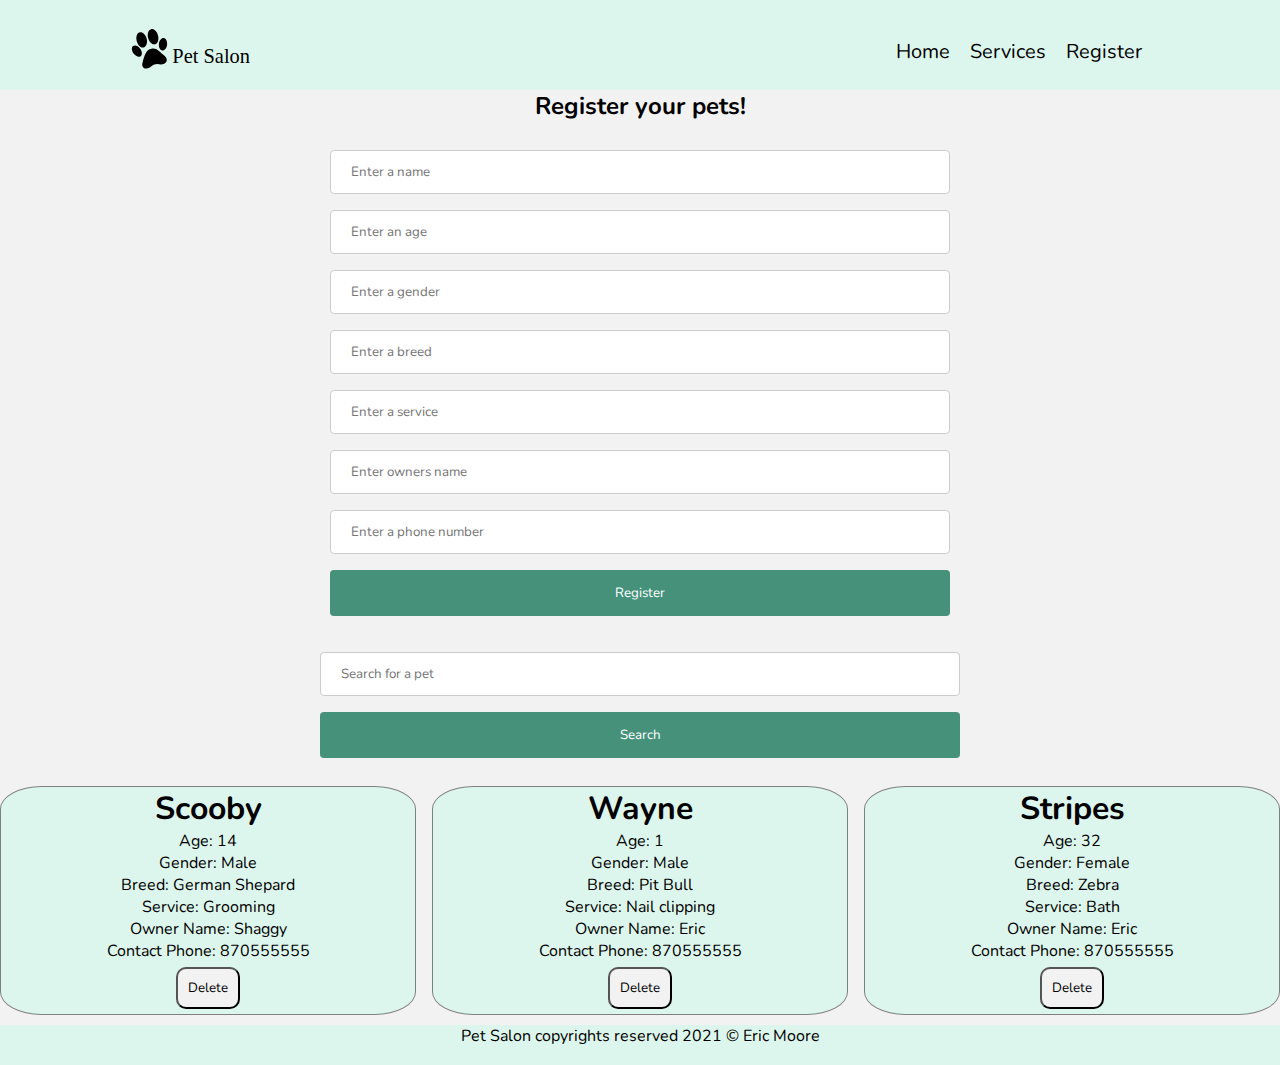
<file: Day 1/register.html>
<!DOCTYPE html>
<html lang="en">
<head>
    <meta charset="UTF-8">
    <meta http-equiv="X-UA-Compatible" content="IE=edge">
    <meta name="viewport" content="width=device-width, initial-scale=1.0">
    <!-- bootstrap link -->
    <link href="https://cdn.jsdelivr.net/npm/bootstrap@5.1.3/dist/css/bootstrap.min.css" rel="stylesheet" integrity="sha384-1BmE4kWBq78iYhFldvKuhfTAU6auU8tT94WrHftjDbrCEXSU1oBoqyl2QvZ6jIW3" crossorigin="anonymous">

    <link rel="stylesheet" href="styles/mystyle.css">
    <link href="https://fonts.googleapis.com/icon?family=Material+Icons"
      rel="stylesheet">
    <title>Pet Salon</title>
</head>
<body>
    
    
    <header class="header">
        <div class="logo-wrapper">
           <img id="logo" src="images/pawlogo.svg" alt="Pet Logo">
        </div>
        

            <nav class="navbar">
                <div class="menu">
                    <img id="menuBars" src="images/menu-48.svg">
                </div>
                <div class="navlinks">
                    <ul>                      
                        <li><a class="navItem" href="index.html">Home</a></li>
                        <li><a  class="navItem" href="services.html">Services</a></li>
                        <li><a class="navItem" href="register.html">Register</a></li>
                                            
                     </ul>                     
                </div>     
            </nav>
            
            
    </header>

    <main>
        
        <h2>Register your pets!</h2>
        
        <div class = "inputs">
            <input class="form-control" type="text" placeholder="Enter a name" id="petName">
            <input class="form-control" type="number" placeholder="Enter an age" id="petAge">
            <input class="form-control" type="text" placeholder="Enter a gender" id="petGender">
            <input class="form-control" type="text" placeholder="Enter a breed" id="petBreed">
            <input class="form-control" type="text" placeholder="Enter a service" id="petService">
            <input class="form-control" type="text" placeholder="Enter owners name" id="ownerName">
            <input class="form-control" type="tel" placeholder="Enter a phone number" id="ownerPhone">
            <br/>
            <button onclick="register();" class="register">Register</button>
        </div>

        <div class="pet-search">
            <input id="txtSearch" type="text" placeholder="Search for a pet">
            <div class="searchButtonContainer">
                <button class="searchButton" onclick="searchPet();">Search</button>
            </div>
        </div>

        <div class="pets-container container">
            <div id="pets">
                <!-- pets go here -->
            </div>
        </div>


       
    </main>




    <footer>
        <p>Pet Salon copyrights reserved 2021 &copy; Eric Moore</p>
    </footer>

        <script src="script/display.js"></script>
        <script src="script/register.js"></script>
       


</body>     
</html>
</file>
<file: Day 1/styles/mystyle.css>
@import url('https://fonts.googleapis.com/css2?family=Lato:wght@300;400;700&family=Montserrat:wght@500;700;800&family=Nunito:ital,wght@0,400;0,700;1,900&display=swap');


@media only screen and (min-width: 768px){
    

    *{
        margin: 0;
        padding: 0;
        font-family: 'Montserrat', sans-serif;
        font-family: 'Lato', sans-serif;
        font-family: 'Nunito', sans-serif;
        
    }



    .bg{
        
        background-color:#DDF6ED;
        border:1px solid white;
        border-radius: 10%;
        text-align:center;
        border: 1px solid gray;
        position:relative;
        
    }

    .menu img{
        display:none;
    }

    body{
        color: black;
        background-color:#f2f2f2;
    }




    header{
        display:flex;
        background-color: #DDF6ED;
        justify-content:space-between;
        height: 90px;

    }

    .logo-wrapper #logo{
        position: absolute;
        margin-left: 10%;
        margin-top: 2%;
        height: 45px;
        
    }

  
    nav{
        margin-top:3%;
        margin-right:10%;
        
    }

    .navlinks{
        margin-right:10%;
    }

    .navlinks ul li{
    
        list-style: none;
        text-align:center;
        
    }
    .navlinks ul{
        display:flex;
    }
    nav a{  
        text-decoration: none;
        font-size: 20px;
        padding:10px;
        color: black;
        transition: all 1s;
        }

    nav a:hover{
        color: #45917A;
        font-size: 22px;
        
    }

    
    #pets{
        display:grid;
        grid-template-columns: repeat(3,1fr);
        grid-column-gap: 1rem;
        grid-row-gap: 1rem;
        padding-bottom:10px;

    }

    .pet-search{
        text-align:center;
    }


    h2{
        text-align: center;
        
    }

    

    .petDivContainer{
        display:flex;
        justify-content:center;
        
    }

    .petDiv1 img{
        width:300px;
        height: auto;
        border-radius: 8px;
        /* margin-right:20rem; */
        padding:10px;


    }

    .petDiv2 img{
        width:340px;
        height: auto;
        border-radius: 8px;
        padding:10px;
    }

    div.petDiv3Container{
        align-items:center;
        justify-content:center;
    }

    .petDiv3 img{
        width:550px;
        height: auto;
        border-radius: 8px;
        padding:20px;
        
        
    }

    .petDiv1Text{
        inline-size:250px;
        overflow:hidden;
        
        border-radius:10%;
        padding:10px;
        background-color:#DDF6ED;
    }

    .petDiv2Text{
        inline-size:250px;
        overflow:hidden;
       
        border-radius:10%;
        padding:10px;
        background-color:#DDF6ED;
    }

    .petDiv3Text{
        inline-size:350px;
        overflow:hidden;
       
        border-radius:10%;
        padding:10px;
        background-color:#DDF6ED;
    }

    .petDiv3Container{

        display:flex;
    }

    .servicesContainer{
        display:grid;
        grid-template-columns: repeat(3,1fr);
        grid-column-gap: 1rem;
        grid-row-gap: 1rem;
        padding-bottom:10px;
    }

    .service1 img{
        width:300px;
        height: auto;
        border-radius: 8px;
        padding:20px;
    }
    .service2 img{
        width:300px;
        height: auto;
        border-radius: 8px;
        padding:20px;
    }
    

    .service3 img{
        width:400px;
        height: auto;
        border-radius: 8px;
        padding:20px;
    }

    /* .service4 img{
        width:200px;
        height: auto;
        border-radius: 8px;
        padding:20px;
    }
     */

     #shower{
         text-align: left;
         padding:10px;
         padding-left:50%;
         font-weight:bold;
     }

     #nails{
        text-align: left;
        padding:10px;
        padding-left:50%;
        font-weight:bold;
     }

     #conditioning{
         text-align: left;
         padding:10px;
         padding-left:50%;
         font-weight:bold;
     }
    



    footer{
    position: relative;
    bottom: 0;
    width: 100%;
    height: 2.5rem;
    background-color: #DDF6ED;
    text-align: center;

    
    
    }

}


/* Where register page starts */

input[type=text], input[type=number], input[type=tel], select {
    width: 50%;
    padding: 12px 20px;
    margin: 8px 0;
    display: inline-block;
    border: 1px solid #ccc;
    border-radius: 4px;
    box-sizing: border-box;
}

  
  .register {
    width: 50%;
    background-color: #45917A;
    color: white;
    padding: 14px 20px;
    margin: 8px 0;
    border: none;
    border-radius: 4px;
    cursor: pointer;
  }
  
  .register:hover {
    background-color: #2d767f;
  }
  
  .inputs{
    border-radius: 5px;
    background-color: #f2f2f2;
    padding: 20px;
    text-align: center;
  }

  .searchButton{
        width:50%;
        background-color: #45917A;
        color: white;
        padding: 14px 20px;
        margin: 8px 0;
        border: none;
        border-radius: 4px;
        cursor: pointer       
  }

  .searchButton:hover{
    background-color: #2d767f;
  }

  .searchButtonContainer{
      padding-bottom: 20px;
  }

  .highlight{
      border: 5px solid #45917A;
      border-radius: 12%;
      
  }

  #deleteButton{
      padding:10px;
      border-radius:10px;
      background-color:#f2f2f2;
  }

  #deleteButton:hover{
      background-color:#45917A;
  }

  .deleteBtnContainer{
      padding:5px;
  }


  


  
  @media only screen and (max-width: 768px){
  /* mobile view starts here */

    *{
        font-family: 'Montserrat', sans-serif;
        font-family: 'Lato', sans-serif;
        font-family: 'Nunito', sans-serif;
        margin:0;
        padding:0;
    }
    
    .nav-item{
       
    }
  
    .bg{
        background-color:#DDF6ED;
        border-radius: 10%;
        text-align:center;
        border: 1px solid gray;
        position:relative;

       
    }

    .bg-container{
        padding:10px;
    }
    #pets{
        padding-bottom:10px;
    }

    .navlinks{
        display:none;
    }


    header{
        display:flex;
        background-color: #DDF6ED;
        justify-content:space-between;
        height: 90px;
    
}

    .navlinks ul li{
        
        text-align: right;
        list-style: none;
        font-size: 15px;
        padding:5px;
        color: black;
        transition: all 1s;

    }

    .navlinks ul li a{
        text-decoration: none;
    
    }

    nav a:hover{
        color: #45917A;
        font-size: 16px;
        
    }
    .menu{
       margin-left: 5rem;
       margin-bottom: 2rem;
       flex-direction:column;
       
    }
    
    .hamburger{
        display:block;
        cursor:pointer;
    }

    body{
        color: black;
       background-color:#f2f2f2;
    }

    
    h2{
        text-align: center;
    }

    .pet-search{
        text-align:center;
    }




    footer{
        position: relative;
        bottom: 0;
        width: 100%;
        height: 2.5rem;
        background-color: #DDF6ED;
        text-align: center;
    }

}
</file>
